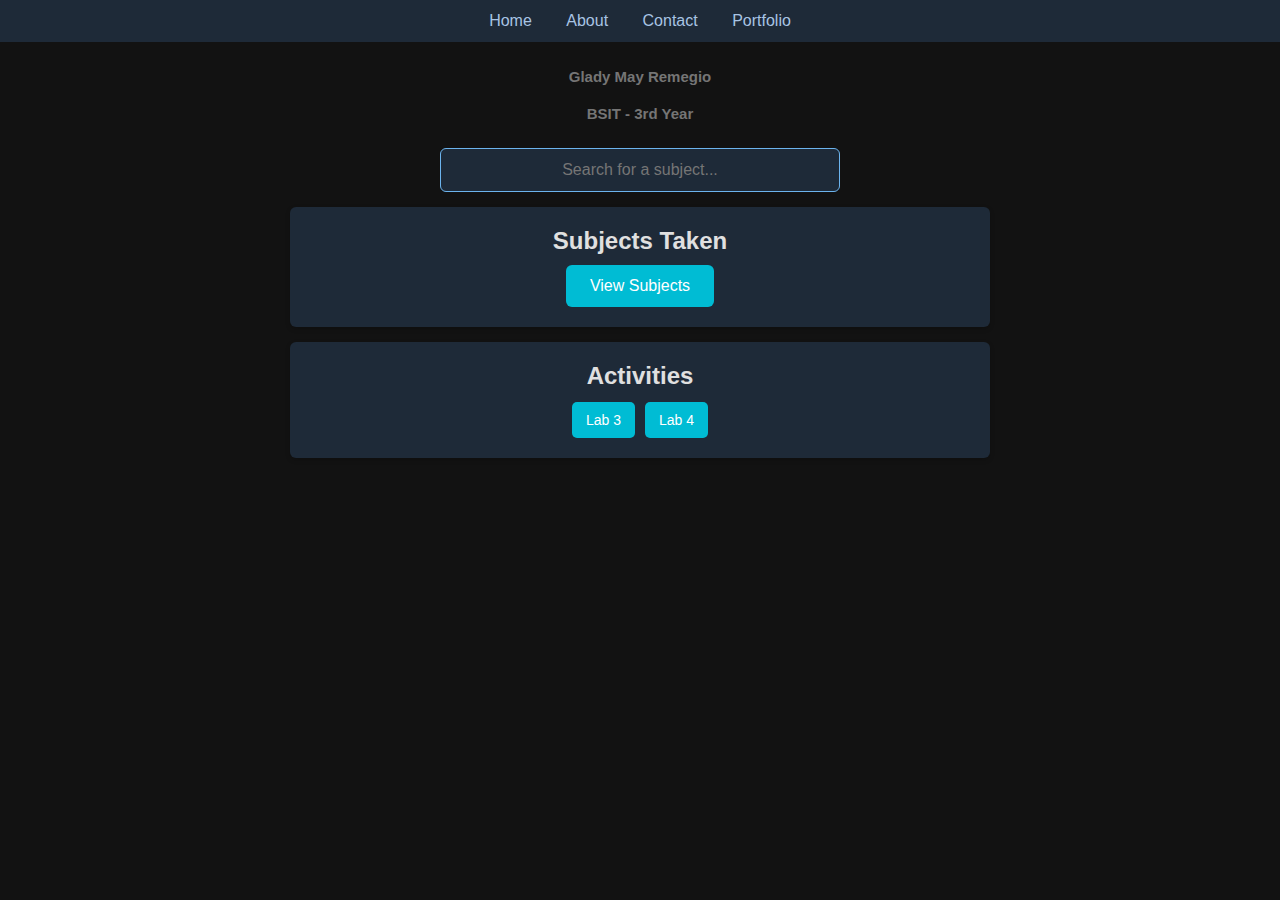
<file: index.html>
<!DOCTYPE html>
<html lang="en">
<head>
    <meta charset="UTF-8">
    <meta name="viewport" content="width=device-width, initial-scale=1.0">
    <title>Portfolio</title>
    <link rel="stylesheet" href="styles.css">
</head>
<body>

    <nav>
        <ul>
            <li><a href="#">Home</a></li>
            <li><a href="#">About</a></li>
            <li><a href="#">Contact</a></li>
            <li><a href="#">Portfolio</a></li>
        </ul>
    </nav>

    <header class="profile">
        <input type="text" placeholder="Glady May Remegio">
        <input type="text" placeholder="BSIT - 3rd Year">
    </header>


    <input type="text" id="searchBar" placeholder="Search for a subject..." onkeyup="searchSubjects()">


    <section class="subjects">
        <h2>Subjects Taken</h2>
        <div class="subjects-container">
            <button id="subjectsButton" class="subject-btn">View Subjects</button>
            <div id="subjectsContainer" class="hidden"></div> 
        </div>
    </section>
    
    
    <section class="activities">
        <h2>Activities</h2>
        <div class="lab-container">
            <a href="lab3.html" class="lab-button">Lab 3</a>
            <a href="lab4.html" class="lab-button">Lab 4</a>
        </div>
    </section>
    
    <script src="script.js"></script>

</body>
</html>
</file>
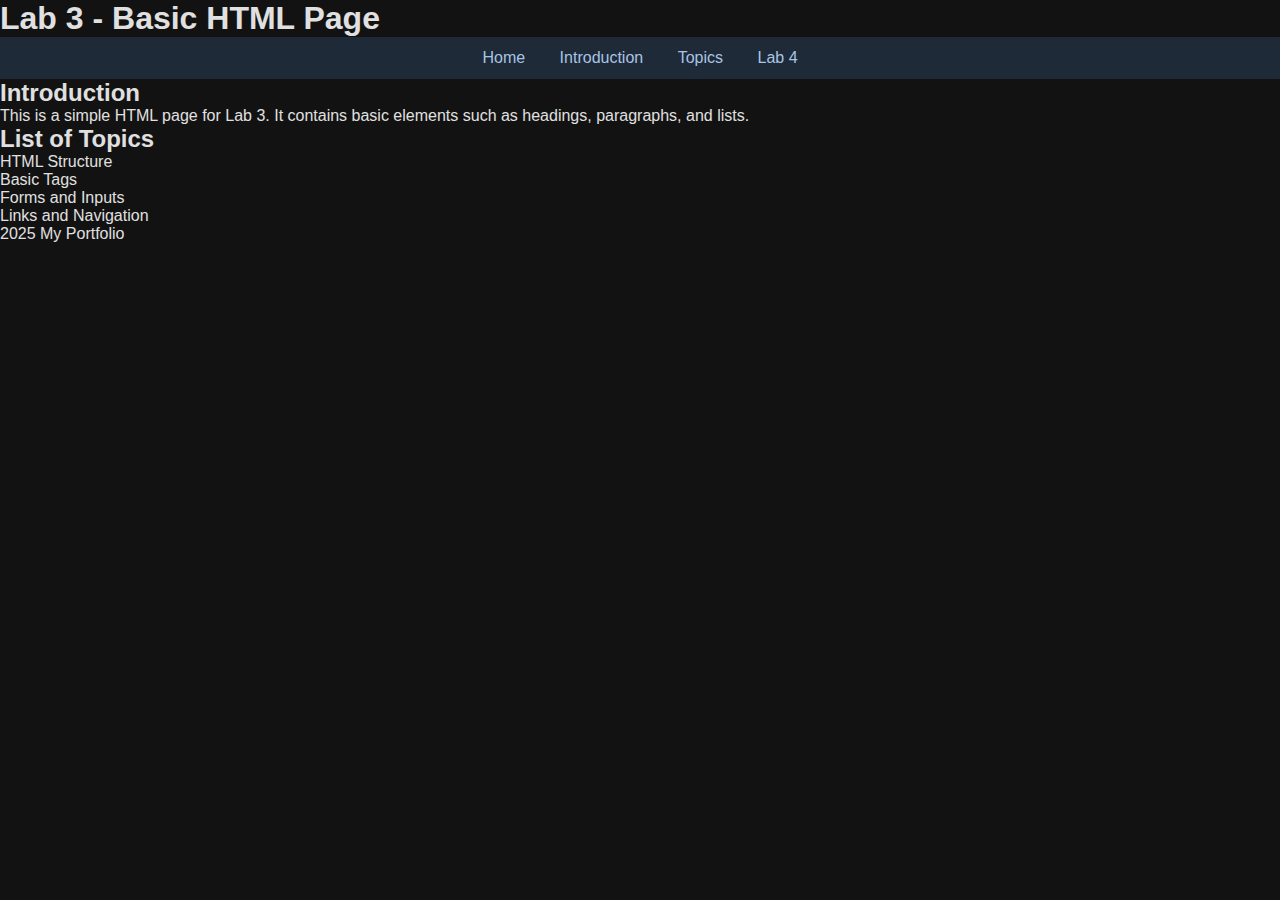
<file: lab3.html>
<!DOCTYPE html>
<html lang="en">
<head>
    <meta charset="UTF-8">
    <meta name="viewport" content="width=device-width, initial-scale=1.0">
    <title>Lab 3</title>
    <link rel="stylesheet" href="styles.css">
</head>
<body>
    <header>
        <h1>Lab 3 - Basic HTML Page</h1>
        <nav>
            <ul>
                <li><a href="index.html">Home</a></li>
                <li><a href="introduction">Introduction</a></li>
                <li><a href="topics">Topics</a></li>
                <li><a href="lab4.html">Lab 4</a></li>
            </ul>
        </nav>
    </header>
    
    <section id="introduction">
        <h2>Introduction</h2>
        <p>This is a simple HTML page for Lab 3. It contains basic elements such as headings, paragraphs, and lists.</p>
    </section>
    
    <section id="topics">
        <h2>List of Topics</h2>
        <ul>
            <li>HTML Structure</li>
            <li>Basic Tags</li>
            <li>Forms and Inputs</li>
            <li>Links and Navigation</li>
        </ul>
    </section>
    
    <footer>
        <p>2025 My Portfolio</p>
    </footer>
</body>
</html>
</file>
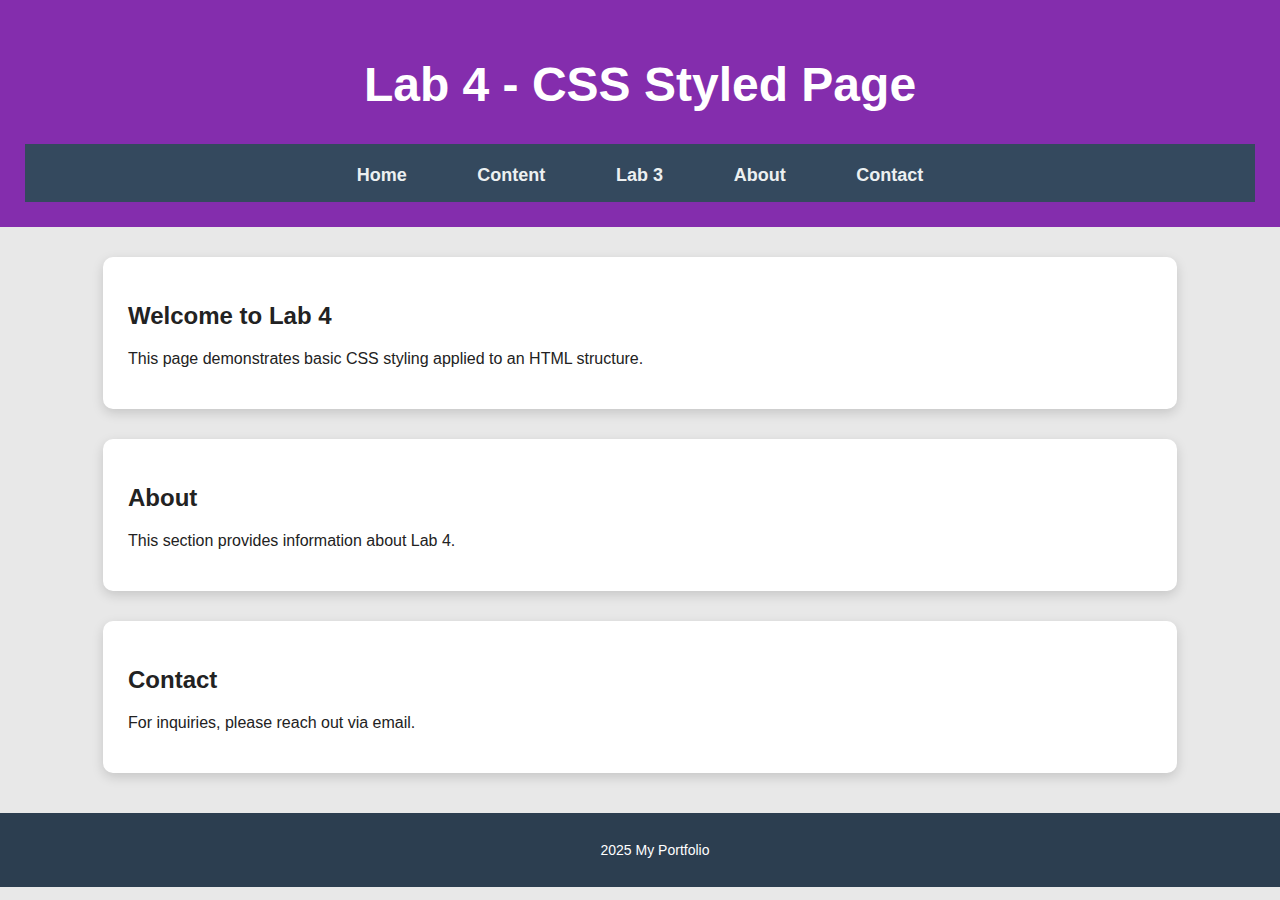
<file: lab4.html>
<!DOCTYPE html>
<html lang="en">
<head>
    <meta charset="UTF-8">
    <meta name="viewport" content="width=device-width, initial-scale=1.0">
    <title>Lab 4 - Styled Page</title>
    <link rel="stylesheet" href="lab4.css">
</head>
<body>
    <header>
        <h1>Lab 4 - CSS Styled Page</h1>
        <nav>
            <ul>
                <li><a href="index.html">Home</a></li>
                <li><a href="introduction">Content</a></li>
                <li><a href="lab3.html">Lab 3</a></li>
                <li><a href="topic">About</a></li>
                <li><a href="#contact">Contact</a></li>
            </ul>
        </nav>
    </header>
    
    <section id="content">
        <h2>Welcome to Lab 4</h2>
        <p>This page demonstrates basic CSS styling applied to an HTML structure.</p>
    </section>
    
    <section id="about">
        <h2>About</h2>
        <p>This section provides information about Lab 4.</p>
    </section>
    
    <section id="contact">
        <h2>Contact</h2>
        <p>For inquiries, please reach out via email.</p>
    </section>
    
    <footer>
        <p>2025 My Portfolio</p>
    </footer>
</body>
</html>
</file>
<file: lab4.css>
/* Alternative Lab 4 - CSS Styles */

body {
    font-family: 'Verdana', sans-serif;
    margin: 0;
    padding: 0;
    background-color: #e8e8e8;
    color: #222;
}

header {
    background-color: #842dad;
    color: white;
    padding: 25px;
    text-align: center;
    font-size: 24px;
}

nav {
    background-color: #34495e;
    padding: 15px 0;
    text-align: center;
}

nav ul {
    list-style: none;
    padding: 0;
    margin: 0;
}

nav ul li {
    display: inline;
    margin: 0 20px;
}

nav ul li a {
    color: #ecf0f1;
    text-decoration: none;
    font-weight: bold;
    font-size: 18px;
    padding: 8px 12px;
    border-radius: 5px;
    transition: background 0.3s ease;
}

nav ul li a:hover {
    background-color: #1abc9c;
    color: white;
}

section {
    margin: 30px auto;
    padding: 25px;
    background: white;
    border-radius: 10px;
    width: 80%;
    box-shadow: 0px 4px 12px rgba(0, 0, 0, 0.15);
}

footer {
    text-align: center;
    padding: 15px;
    background-color: #2c3e50;
    color: white;
    position: relative;
    bottom: 0;
    width: 100%;
    margin-top: 40px;
    font-size: 14px;
}
</file>
<file: styles.css>
/* Reset styles */
* {
    margin: 0;
    padding: 0;
    box-sizing: border-box;
    font-family: "Lato", sans-serif;
    color: #e0e0e0; /* Light gray text */
}

/* Dark Background */
body {
    background-color: #121212; /* Dark grayish blue */
}

/* Navigation Bar */
nav {
    background-color: #1e2a38; /* Dark blue */
    padding: 12px 0;
    text-align: center;
}
nav ul {
    list-style: none;
}
nav ul li {
    display: inline;
    margin: 0 15px;
}
nav ul li a {
    text-decoration: none;
    color: #a8c4e4; /* Soft blue */
    font-weight: normal;
    transition: color 0.3s;
}
nav ul li a:hover {
    color: #6cb4ee; /* Lighter blue */
}

/* Profile Section */
.profile {
    text-align: center;
    margin: 20px 0;
}
.profile img {
    width: 100px;
    height: 100px;
    border-radius: 50%;
    border: 2px solid #6cb4ee; /* Soft blue border */
    object-fit: cover;
}
.profile input {
    display: block;
    margin: 8px auto;
    padding: 6px;
    width: auto;
    border: none;
    background: none;
    text-align: center;
    font-size: 15px;
    font-weight: bold;
    color: #a8c4e4;
}

/* Content Section */
.container {
    display: flex;
    flex-direction: column;
    align-items: center;
    gap: 12px;
    padding: 20px;
}
.box {
    width: 75%;
    padding: 20px;
    border: 1px solid #3a506b; /* Cool dark teal */
    border-radius: 6px;
    text-align: center;
    background-color: #1e2a38; /* Dark blue */
}

/* Subjects / Activities Section */
.subjects,
.activities {
    width: 75%;
    max-width: 700px;
    text-align: center;
    background-color: #1e2a38;
    padding: 20px;
    border-radius: 6px;
    box-shadow: 0 2px 5px rgba(0, 0, 0, 0.2);
    margin: 15px auto;
}

/* Centering the Search Bar */
#searchBar {
    width: 100%;
    max-width: 400px;
    padding: 12px;
    border: 1px solid #6cb4ee;
    border-radius: 6px;
    font-size: 16px;
    margin: 15px auto; /* Centers it horizontally */
    display: block;
    background-color: #1e2a38;
    color: #e0e0e0;
    outline: none;
    transition: 0.3s;
    text-align: center; /* Centers text inside the input */
}

#searchBar:focus {
    border-color: #00bcd4;
    box-shadow: 0 0 6px rgba(0, 188, 212, 0.5);
}

/* Button Styling */
#subjectsButton {
    background: #00bcd4;
    color: white;
    padding: 12px 24px;
    border: none;
    border-radius: 6px;
    cursor: pointer;
    font-size: 16px;
    font-weight: normal;
    transition: background 0.3s;
    margin-top: 10px;
}
#subjectsButton:hover {
    background: #0097a7;
}

/* Activities Section */
.activities h2 { 
    color: #e0e0e0;
    margin-bottom: 12px;
}

/* Lab Buttons Layout */
.lab-container {
    display: flex;
    justify-content: center;
    flex-wrap: wrap;
    gap: 10px;
    max-width: 500px;
    margin: 0 auto;
}

/* Lab Buttons Styling */
.lab-button {
    text-decoration: none;
    background-color: #00bcd4;
    color: white;
    padding: 10px 14px;
    border-radius: 5px;
    font-weight: normal;
    transition: background 0.3s;
    font-size: 14px;
}

.lab-button:hover {
    background-color: #0097a7;
}

/* Table Container */
.table-container {
    width: 90%;
    max-width: 700px;
    margin: 20px auto;
    border-radius: 6px;
    overflow: hidden;
    background-color: #1e2a38;
}

/* Table Header */
.semester-header {
    background-color: #3a506b;
    color: #e0e0e0;
    font-weight: bold;
    padding: 12px;
    text-align: center;
    font-size: 16px;
}

/* Table */
.subject-table {
    width: 100%;
    border-collapse: collapse;
    font-size: 14px;
    color: #e0e0e0;
}

/* Table Rows */
.subject-table tr {
    border-bottom: 1px solid #3a506b;
}

.subject-table td {
    padding: 12px;
}

/* Subject Codes */
.subject-code {
    font-weight: 600;
    color: #6cb4ee;
}

/* Subject Titles */
.subject-title {
    color: #a8c4e4;
}

/* Units */
.subject-units {
    font-style: italic;
    color: #b0bec5;
    text-align: right;
}

/* Hide/Show Subjects */
.hidden {
    display: none;
}

/* Hide Subjects Button */
.hide-button {
    display: block;
    margin: 15px auto;
    padding: 10px 14px;
    background-color: #00bcd4;
    color: white;
    border: none;
    border-radius: 6px;
    cursor: pointer;
    transition: background 0.3s;
}

.hide-button:hover {
    background-color: #00bcd4;
}
</file>
